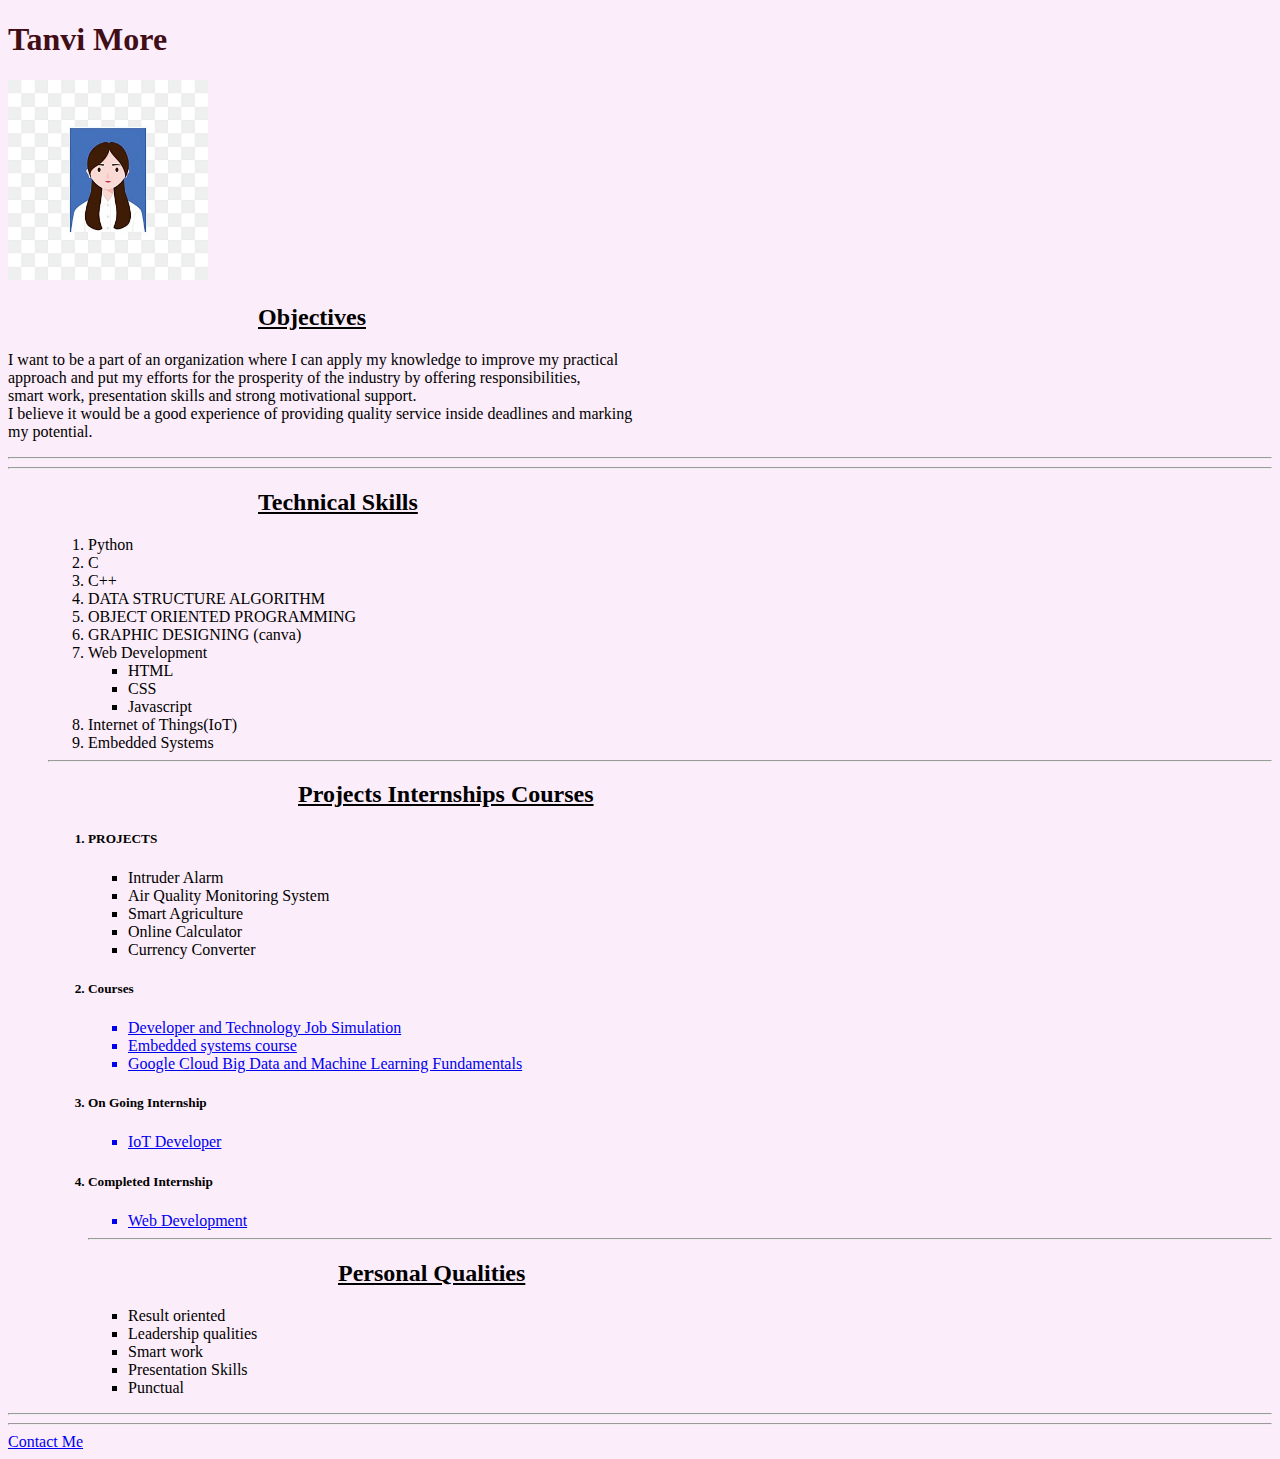
<file: oasis internship projet/Oasis 2/Oasis 2/index.html>
<!DOCTYPE html>
<html lang="en">
    <head>
        <meta charset="UTF-8">
        <title>My Resume</title>
        <h1> Tanvi More</h1>
        <img src="./pic.png" height="200">
        <link rel="stylesheet" href="./styles.css" />


    </head>
            <body>
                <h2><u>Objectives</u></h2>
                <p>I want to be a part of an organization where I can apply my knowledge to improve my practical<br/> approach and put my efforts for the prosperity of the industry by offering responsibilities,<br/> smart work, presentation skills and strong motivational support.<br/> I believe it would be a good experience of providing quality service inside deadlines and marking<br/> my potential. </p>
                <hr>
                <hr>
                <h2><u>Technical Skills</u></h2>
                
                <ul>
                        <ol>
                            <li>Python</li>
                            <li>C</li>
                            <li>C++</li>
                            <li>DATA STRUCTURE ALGORITHM</li> 
                            <li>OBJECT ORIENTED PROGRAMMING</li> 
                            <li>GRAPHIC DESIGNING (canva)</li>
                            <li>Web Development</li>
                                <ul>
                                    <li>HTML</li>
                                    <li>CSS</li>
                                    <li>Javascript</li>
                                </ul>
                            <li>Internet of Things(IoT)</li>
                            <li>Embedded Systems</li>
                            </ol>
<hr>    
                    <h2><u>Projects Internships Courses</u></h2> 
                        <ol>
                            <h5><li>PROJECTS</li></h5>
                                <ul>
                                    <li>Intruder Alarm</li>
                                    <li>Air Quality Monitoring System</li>
                                    <li>Smart Agriculture</li>
                                    <li>Online Calculator</li>
                                    <li>Currency Converter</li>
                                </ul>
                            <h5><li>Courses</li></h5>
                                <ul>
                                    <a href="./Accenture.pdf"><li>Developer and Technology Job Simulation</li></a>
                                    <a href="./Embedded Systems.pdf"><li>Embedded systems course</li></a>
                                    <a href="./Google Cloud Big Data and Machine Learning Fundamentals.pdf"><li>Google Cloud Big Data and Machine Learning Fundamentals</li></a>
                                 
                                </ul>    

                            <h5><li>On Going Internship</li></h5>
                            <ul>
                            <a href="./bnb.jpeg"><li>IoT Developer</li></a>
                        </ul>

                        <h5><li>Completed Internship</li></h5>
                        <ul>
                        <a href="./technohack.jpeg"><li>Web Development</li></a>
                    </ul>
<hr>
                    <h2><u>Personal Qualities</u></h2> 
                    <ul>
                    
                            <li>Result oriented</li> 
                            <li>Leadership qualities</li> 
                            <li>Smart work</li>
                            <li>Presentation Skills</li>
                            <li>Punctual</li>
                          
                    </ul>
                </ul>

                <hr>
                <hr>
<a href="./contact.html">Contact Me</a>

            </body>



</html>
</file>
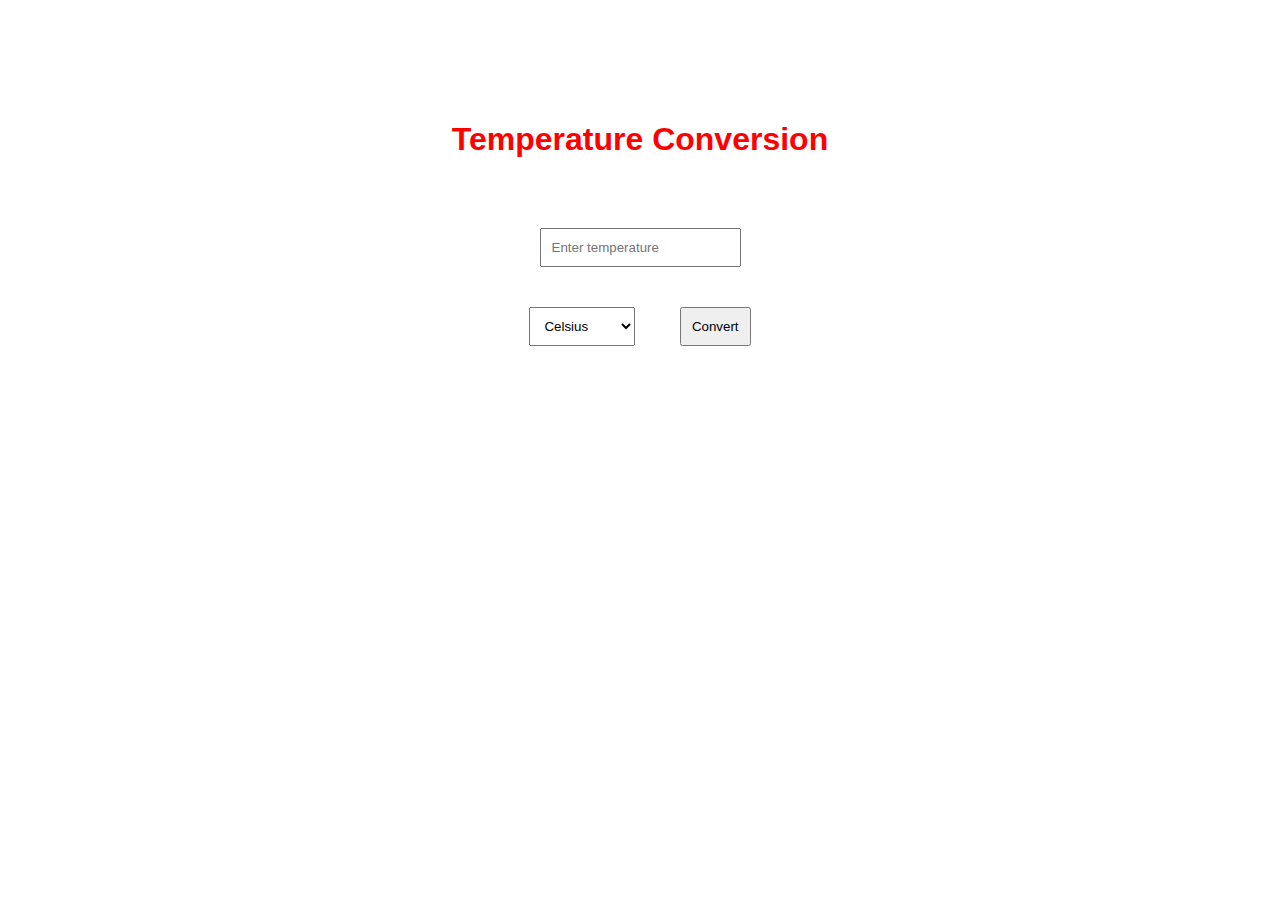
<file: oasis internship projet/Oasis 3/Oasis 3/index.html>
<!DOCTYPE html>
<html>
<head>
  <title>Temperature Converter</title>
  <link rel="stylesheet" type="text/css" href="styles.css">
</head>
<body>

  <h1>Temperature Conversion</h1>  
  <div class="converter">
    <input type="text" id="temperature" placeholder="Enter temperature" />
    <select id="unit">
      <option value="celsius">Celsius</option>
      <option value="fahrenheit">Fahrenheit</option>
      <option value="kelvin">Kelvin</option>
    </select>
    <button onclick="convertTemperature()">Convert</button>
    <div id="result"></div>
  </div>

  <script src="script.js"></script>
</body>
</html>
</file>
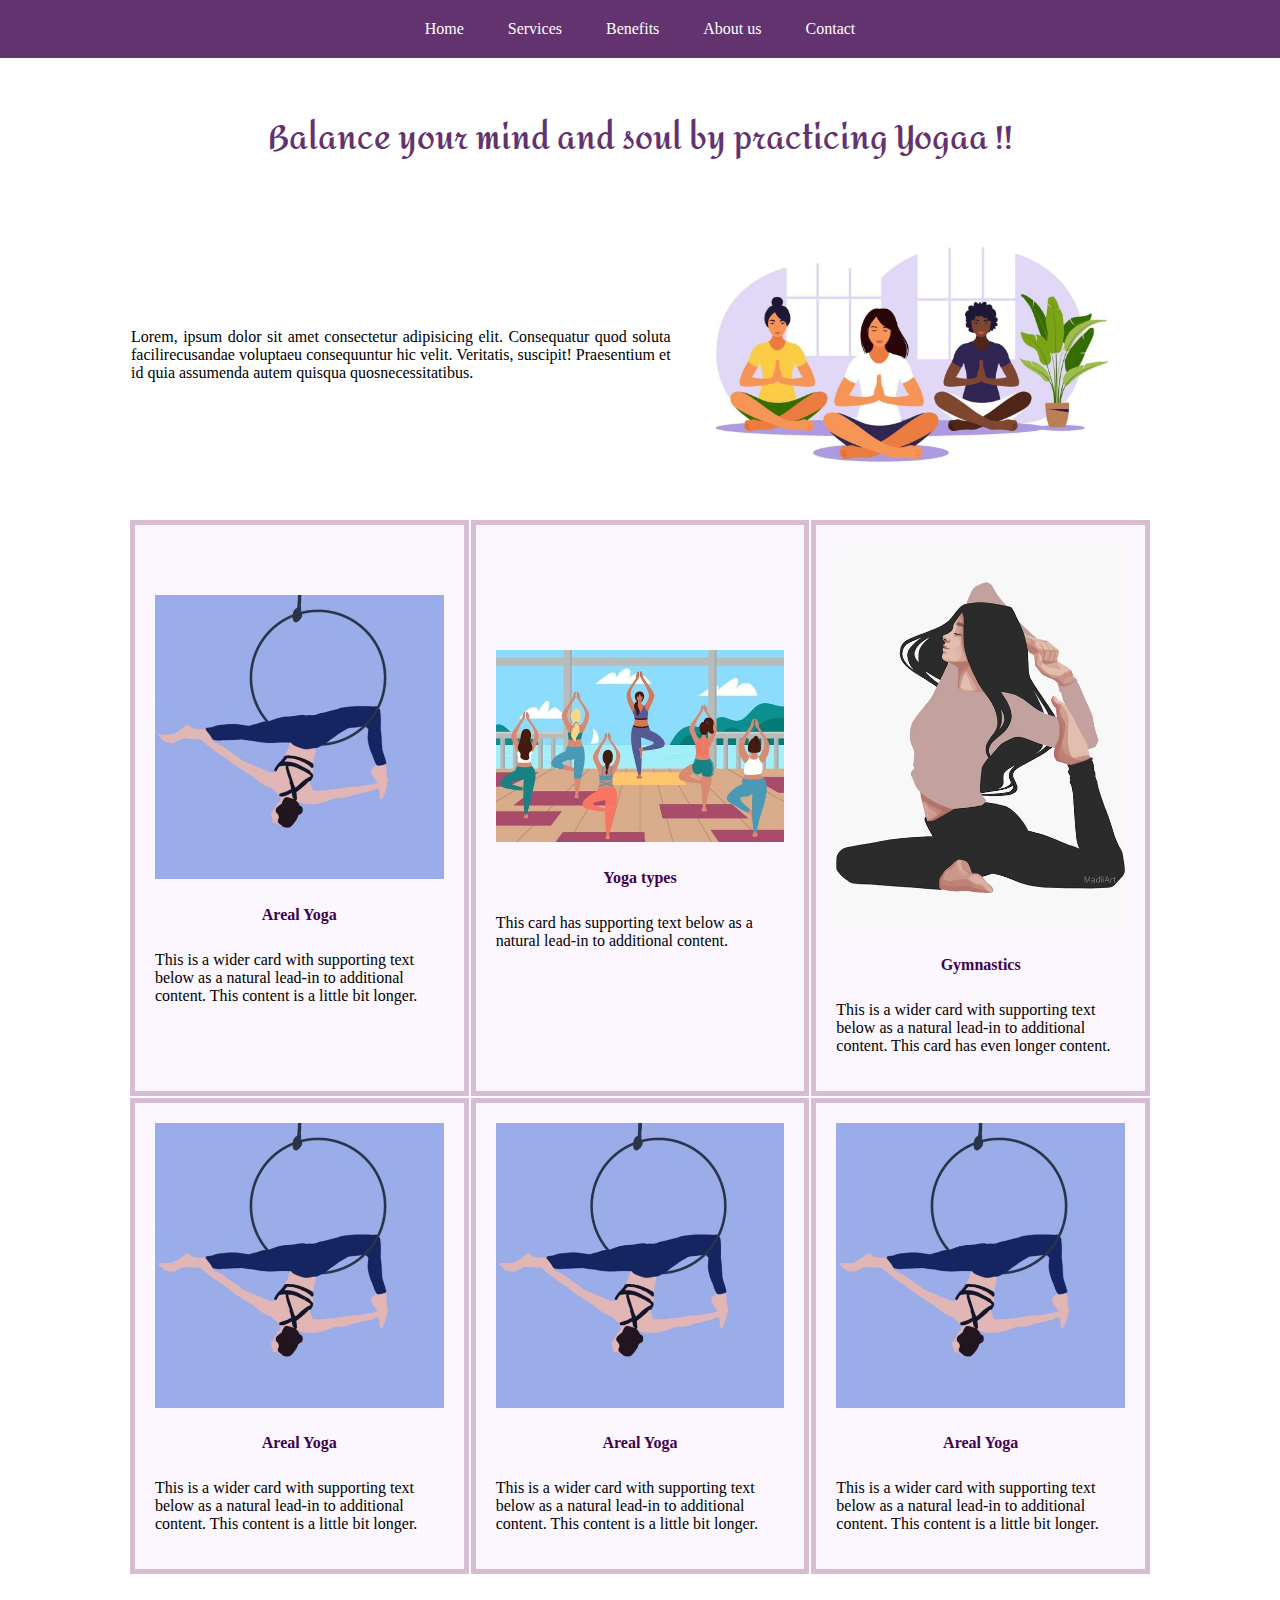
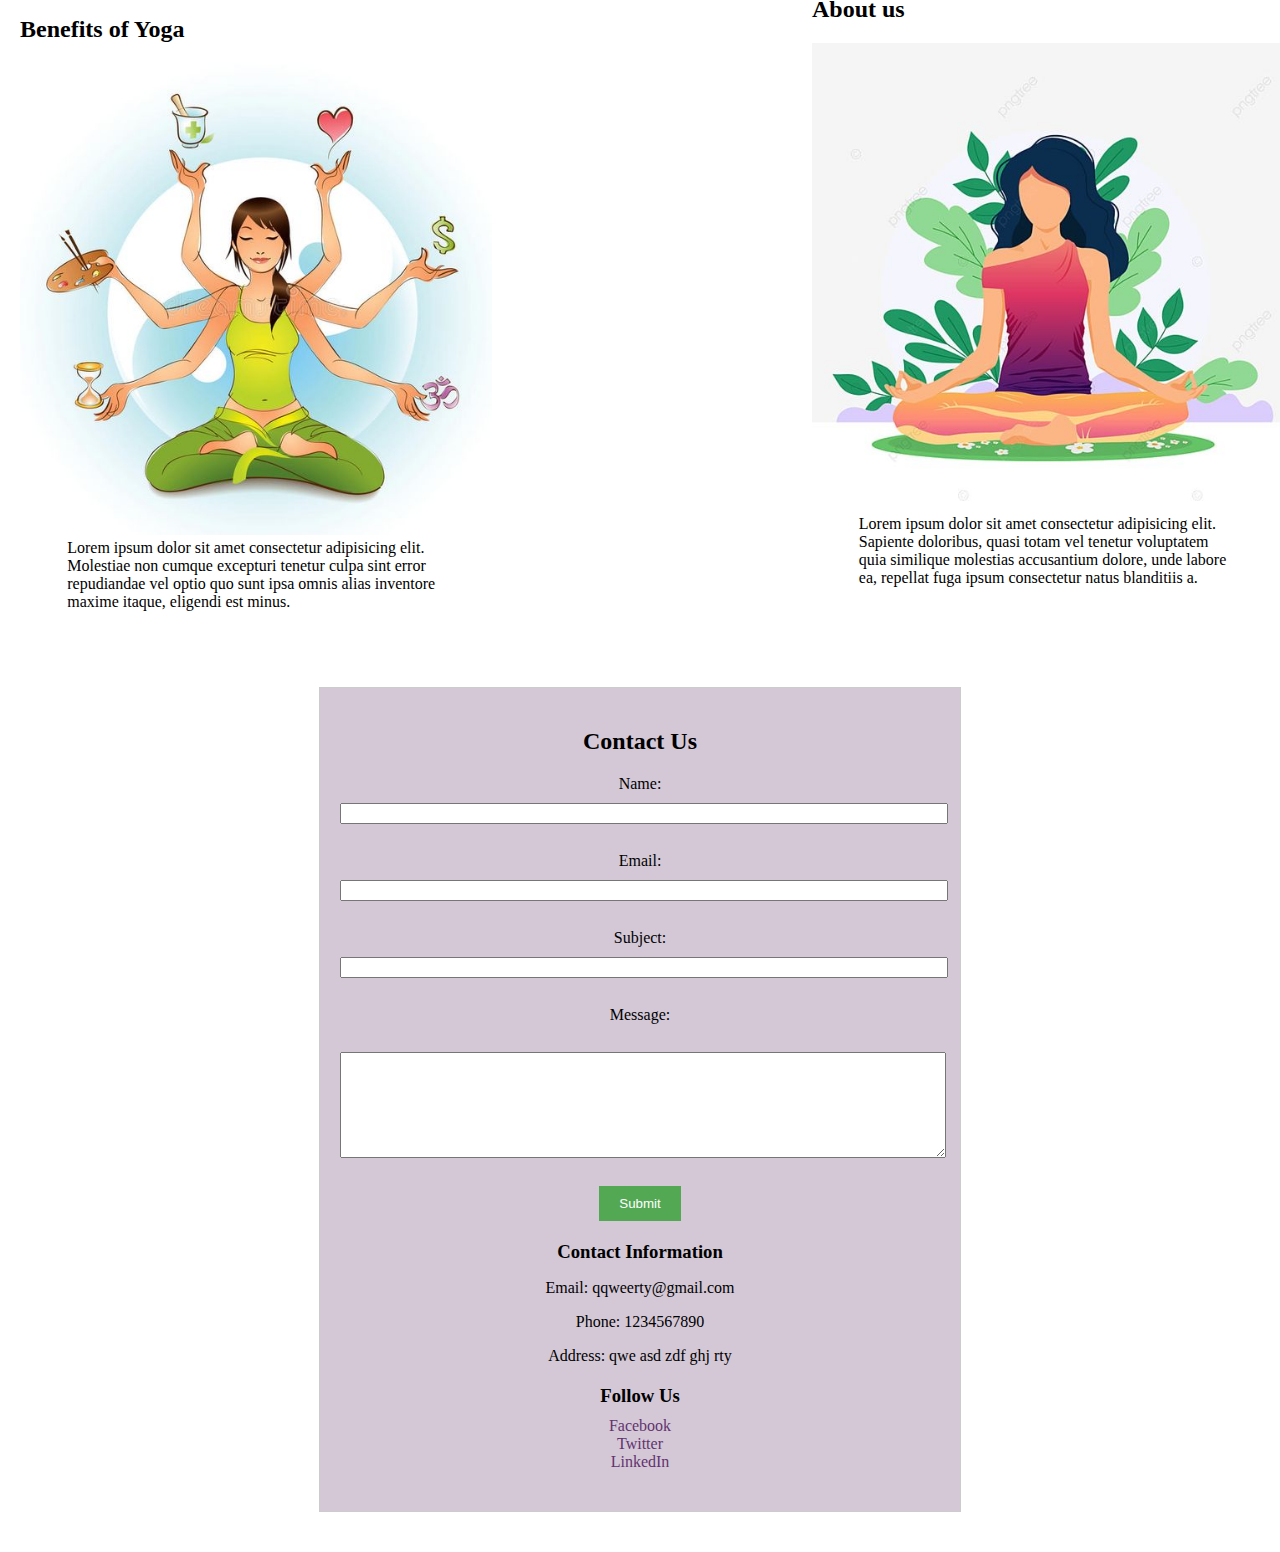
<file: oasis internship projet/Oasis 1/landing page.html>
<!DOCTYPE html>
<html lang="en">

<head>
    <meta charset="UTF-8">
    <meta name="viewport" content="width=device-width, initial-scale=1.0">
    <title>Yoga</title>
    <link rel="stylesheet" href="./style.css" />
    <link rel="preconnect" href="https://fonts.googleapis.com">
<link rel="preconnect" href="https://fonts.gstatic.com" crossorigin>
<link href="https://fonts.googleapis.com/css2?family=Amita&family=Caveat&display=swap" rel="stylesheet">
</head>

<body>
    <div class="navbar">
        <a href="#Introduction">Home</a>
        <a href="#classes">Services</a>
        <a href="#Benefits">Benefits</a>
        <a href="#About">About us</a>
        <a href="#contact">Contact</a>
    </div>
    <h1 class="heading">Balance your mind and soul by practicing Yogaa !!</h1>


    <div id="Introduction">
        <table>
            <tr>
                <td>
                    <p class="para1">Lorem, ipsum dolor sit amet consectetur adipisicing elit. Consequatur quod soluta
                        facilirecusandae voluptaeu consequuntur hic velit. Veritatis, suscipit! Praesentium et id quia
                        assumenda autem
                        quisqua quosnecessitatibus.</p>
                </td>
                <td>
                    <div class="first_image"><img src="./task1 images/yoga-class.jpg" alt="praying image"></div>
                </td>
            </tr>
        </table>
    </div>

    <div class="grid-container">
        <div id="classes">

            <table>
                <tr class="row">
                    <td class="card">
                        <img class="card-img-top" src="./task1 images/class areal yoga.jpg" alt="Card image cap">
                        <div class="card-body">
                            <h5 class="card-title">Areal Yoga</h5>
                            <p class="card-text">This is a wider card with supporting text below as a natural lead-in to
                                additional
                                content. This content is a little bit longer.</p>

                        </div>
                    </td>

                    <td class="card">
                        <img class="card-img-top" src="./task1 images/yoga class1.jpg" alt="Card image cap">
                        <div class="card-body">
                            <h5 class="card-title">Yoga types</h5>
                            <p class="card-text">This card has supporting text below as a natural lead-in to additional
                                content. 

                            </p>

                        </div>
                    </td>

                    <td class="card">
                        <img class="card-img-top" src="./task1 images/backgrnd.jpg" alt="Card image cap">
                        <div class="card-body">
                            <h5 class="card-title">Gymnastics</h5>
                            <p class="card-text">This is a wider card with supporting text below as a natural lead-in to
                                additional
                                content. This card has even longer content.
                            </p>

                        </div>
                    </td>
                </tr>

                <tr class="row">
                    <td class="card">
                        <img class="card-img-top" src="./task1 images/class areal yoga.jpg" alt="Card image cap">
                        <div class="card-body">
                            <h5 class="card-title">Areal Yoga</h5>
                            <p class="card-text">This is a wider card with supporting text below as a natural lead-in to
                                additional
                                content. This content is a little bit longer.</p>

                        </div>
                    </td>

                    <td class="card">
                        <img class="card-img-top" src="./task1 images/class areal yoga.jpg" alt="Card image cap">
                        <div class="card-body">
                            <h5 class="card-title">Areal Yoga</h5>
                            <p class="card-text">This is a wider card with supporting text below as a natural lead-in to
                                additional
                                content. This content is a little bit longer.</p>

                        </div>
                    </td>


                    <td class="card">
                        <img class="card-img-top" src="./task1 images/class areal yoga.jpg" alt="Card image cap">
                        <div class="card-body">
                            <h5 class="card-title">Areal Yoga</h5>
                            <p class="card-text">This is a wider card with supporting text below as a natural lead-in to
                                additional
                                content. This content is a little bit longer.</p>

                        </div>
                    </td>

                </tr>

            </table>
        </div>
    </div>

    <div id="Benefits">
        <h2>Benefits of Yoga</h2>
        <div class="seventh_image"><img src="./task1 images/areal yoga.jpg" alt="class areal"></div>
        <p class="para2">Lorem ipsum dolor sit amet consectetur adipisicing elit. Molestiae non cumque excepturi tenetur
            culpa sint
            error
            repudiandae vel optio quo sunt ipsa omnis alias inventore maxime itaque, eligendi est minus.</p>
        </p>
    </div>

    <div id="About">
        <h2>About us</h2>
        <div class="third_image"><img src="./task1 images/masta.jpg" alt="good"></div>
        <p class="para3">Lorem ipsum dolor sit amet consectetur adipisicing elit. Sapiente doloribus, quasi totam vel
            tenetur voluptatem quia similique molestias accusantium dolore, unde labore ea, repellat fuga ipsum
            consectetur
            natus blanditiis a.</p>
    </div>

    <div id="contact">

        <div class="contact-us">
            <h2>Contact Us</h2>
            <form>
                <label for="name">Name:</label>
                <input type="text" id="name" name="name"><br>

                <label for="email">Email:</label>
                <input type="email" id="email" name="email"><br>

                <label for="subject">Subject:</label>
                <input type="text" id="subject" name="subject"><br>

                <label for="message">Message:</label><br>
                <textarea id="message" name="message" rows="4" cols="50"></textarea><br>

                <button type="submit">Submit</button>
            </form>

            <div class="contact-info">
                <h3>Contact Information</h3>
                <p>Email: qqweerty@gmail.com</p>
                <p>Phone: 1234567890</p>
                <p>Address: qwe asd zdf ghj rty</p>
            </div>

            <div class="social-links">
                <h3>Follow Us</h3>
                <a href="https://www.facebook.com/">Facebook</a><br>
                <a href="https://twitter.com/i/flow/login">Twitter</a><br>
                <a href="https://www.linkedin.com">LinkedIn</a>
            </div>

        </div>

    </div>
</body>

</html>
</file>
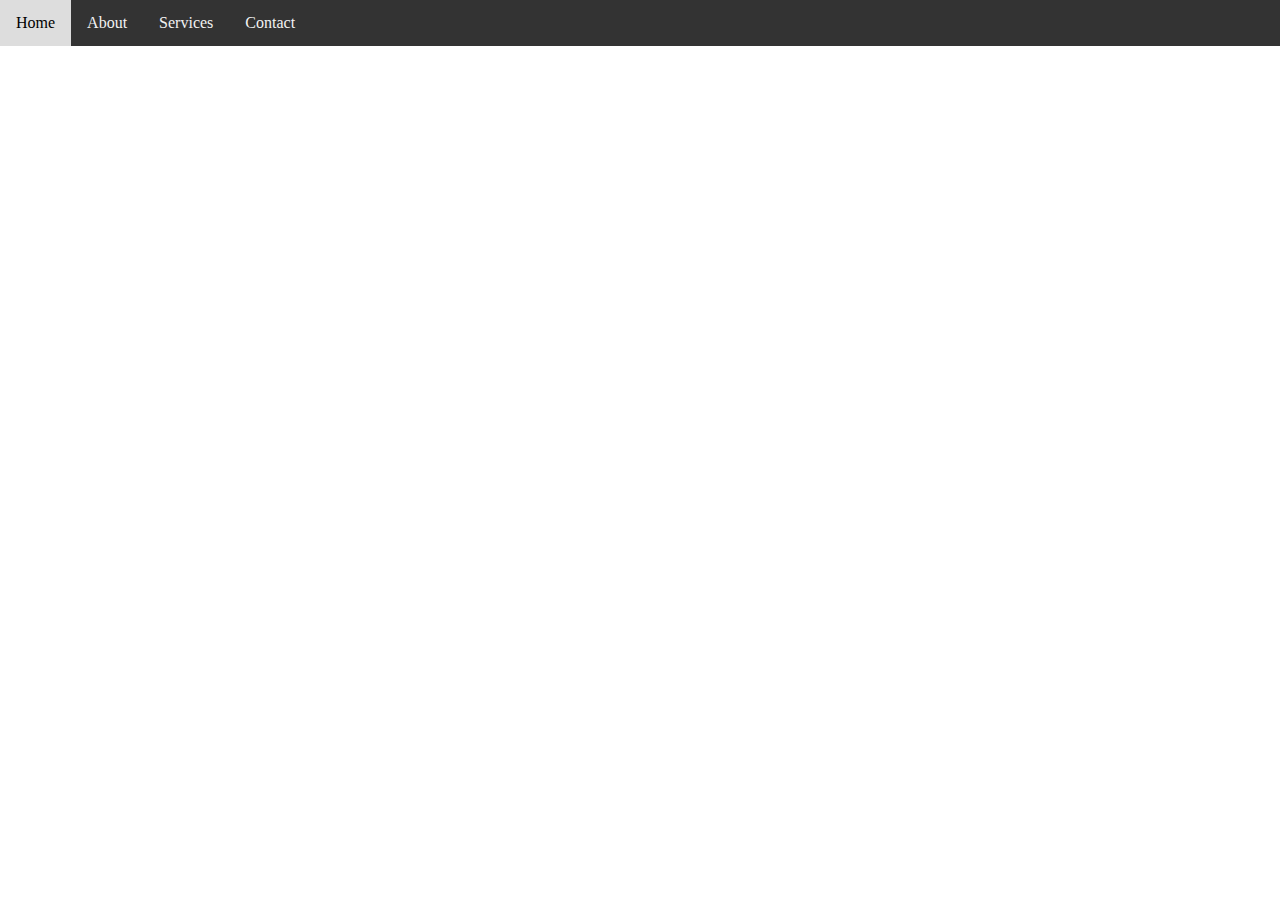
<file: oasis internship projet/Oasis 1/navigation.html>
<!DOCTYPE html>
<html lang="en">
<head>
    <meta charset="UTF-8">
    <meta name="viewport" content="width=device-width, initial-scale=1.0">
    <title>Simple Navigation Bar</title>
    <style>
        /* Basic CSS Reset */
        * {
            margin: 0;
            padding: 0;
            box-sizing: border-box;
        }

        /* Style the navigation bar */
        .navbar {
            background-color: #333;
            overflow: hidden;
        }

        /* Navigation links */
        .navbar a {
            float: left;
            display: block;
            color: #f2f2f2;
            text-align: center;
            padding: 14px 16px;
            text-decoration: none;
        }

        /* On hover, the links will change color */
        .navbar a:hover {
            background-color: #ddd;
            color: black;
        }
    </style>
</head>
<body>

<div class="navbar">
    <a href="#home">Home</a>
    <a href="#about">About</a>
    <a href="#services">Services</a>
    <a href="#contact">Contact</a>
</div>

</body>
</html>
</file>
<file: oasis internship projet/Oasis 2/Oasis 2/styles.css>
h1{
    color: rgb(65, 14, 22);
}
html{
    background-color: rgb(252, 237, 250);

}
h2{
    margin-left: 250px;
}
</file>
<file: oasis internship projet/Oasis 3/Oasis 3/styles.css>
body {
    font-family: Arial, sans-serif;
  }
  
  .converter {
    width: 300px;
    margin: 50px auto;
    text-align: center;
  }
  
  input, select, button {
    margin: 20px;
    padding: 10px;
  }
  
  #result {
    margin-top: 20px;
    color: blue;
  }
h1{
    text-align: center;
    padding-top: 100px;
    color: red;
}
</file>
<file: oasis internship projet/Oasis 1/style.css>
body, html {
  margin: 0;
  padding: 0;
}


img {
  max-width: 100%; 
}


.heading {
  text-align: center;
  margin-top: 50px;
  font-family: 'Amita', cursive;
  color: #62336f;
}


.navbar {
  background-color: #62336f;
  padding: 10px;
  text-align: center;
}

.navbar a {
  color: white;
  text-decoration: none;
  padding: 10px 20px;
  display: inline-block;
}

.navbar a:hover {
  background-color: #3f024f;
}


table {
  width: 80%;
  margin: 0 auto;
}


.card {
  width: 250px;
  height: 300px;
  margin: 10px;
  padding: 20px;
  background-color: #f8eafc73;
  border: 5px solid #d7bcd3;
  transition: transform 0.3s;
}

.card:hover {
  transform: scale(1.05);
}

.card .card-img-top {
  display: block;
  margin: 0 auto;
}

.card .card-title {
  text-align: center;
  color: #3f024f;
  font-size: medium;
}

.para1 {
  text-align: justify;
}

#Benefits {
  float: left;
  width: 40%; 
  padding: 20px;
  box-sizing: border-box;
}

.para2 {
  width: 80%;
  margin: 0 auto;
}

.seventh_image img {
  max-width: 100%;
  height: auto;
}


#About {
  float: right;
    width: 60%; 
    padding-left: 300px;
    box-sizing: border-box;
}

.para3 {
  width: 80%;
  margin: 0 auto;
}

.third_image img {
  max-width: 100%;
  height: auto;
}


#contact {
  text-align: center;
  padding: 40px 20px; 
  clear: both;
}

.contact-us {
  max-width: 600px;
    margin: 0 auto; 
    padding: 20px;
    border: 1px solid #ccc;
    background-color: #c9bacdcb;
}

.contact-us h2 {
  text-align: center;
}

.contact-us form {
  margin-bottom: 20px;
}

.contact-us label,
.contact-us input,
.contact-us textarea {
  display: block;
  width: 100%;
  margin-bottom: 10px;
}

.contact-us textarea {
  height: 100px;
}

.contact-us button {
  padding: 10px 20px;
  background-color: #52a853;
  color: white;
  border: none;
  cursor: pointer;
}

.contact-us button:hover {
  background-color: #3f024f;
}

.contact-info,
.social-links {
  margin-bottom: 20px;
}

.contact-info h3,
.social-links h3 {
  margin-bottom: 10px;
}

.social-links a {
  text-decoration: none;
  color: #62336f;
}

.social-links a:hover {
  color: #3f024f;
}
</file>
